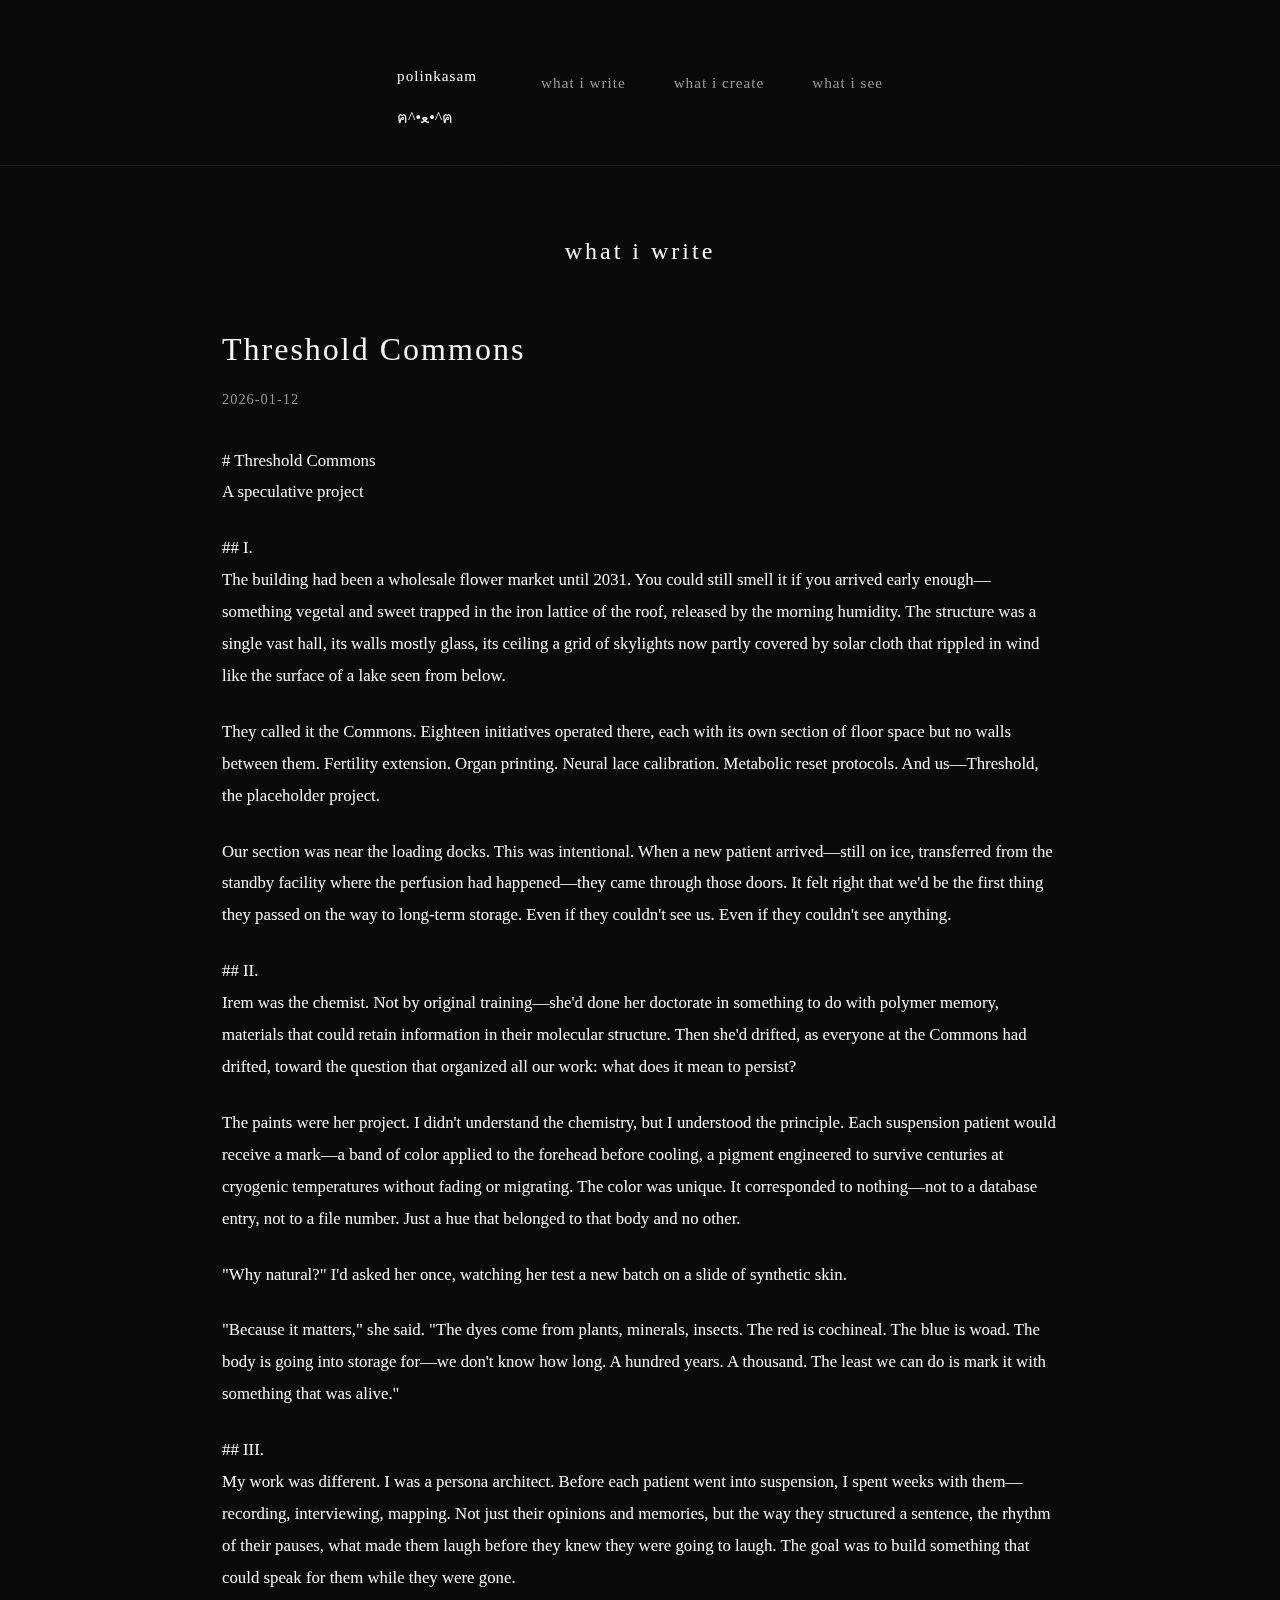
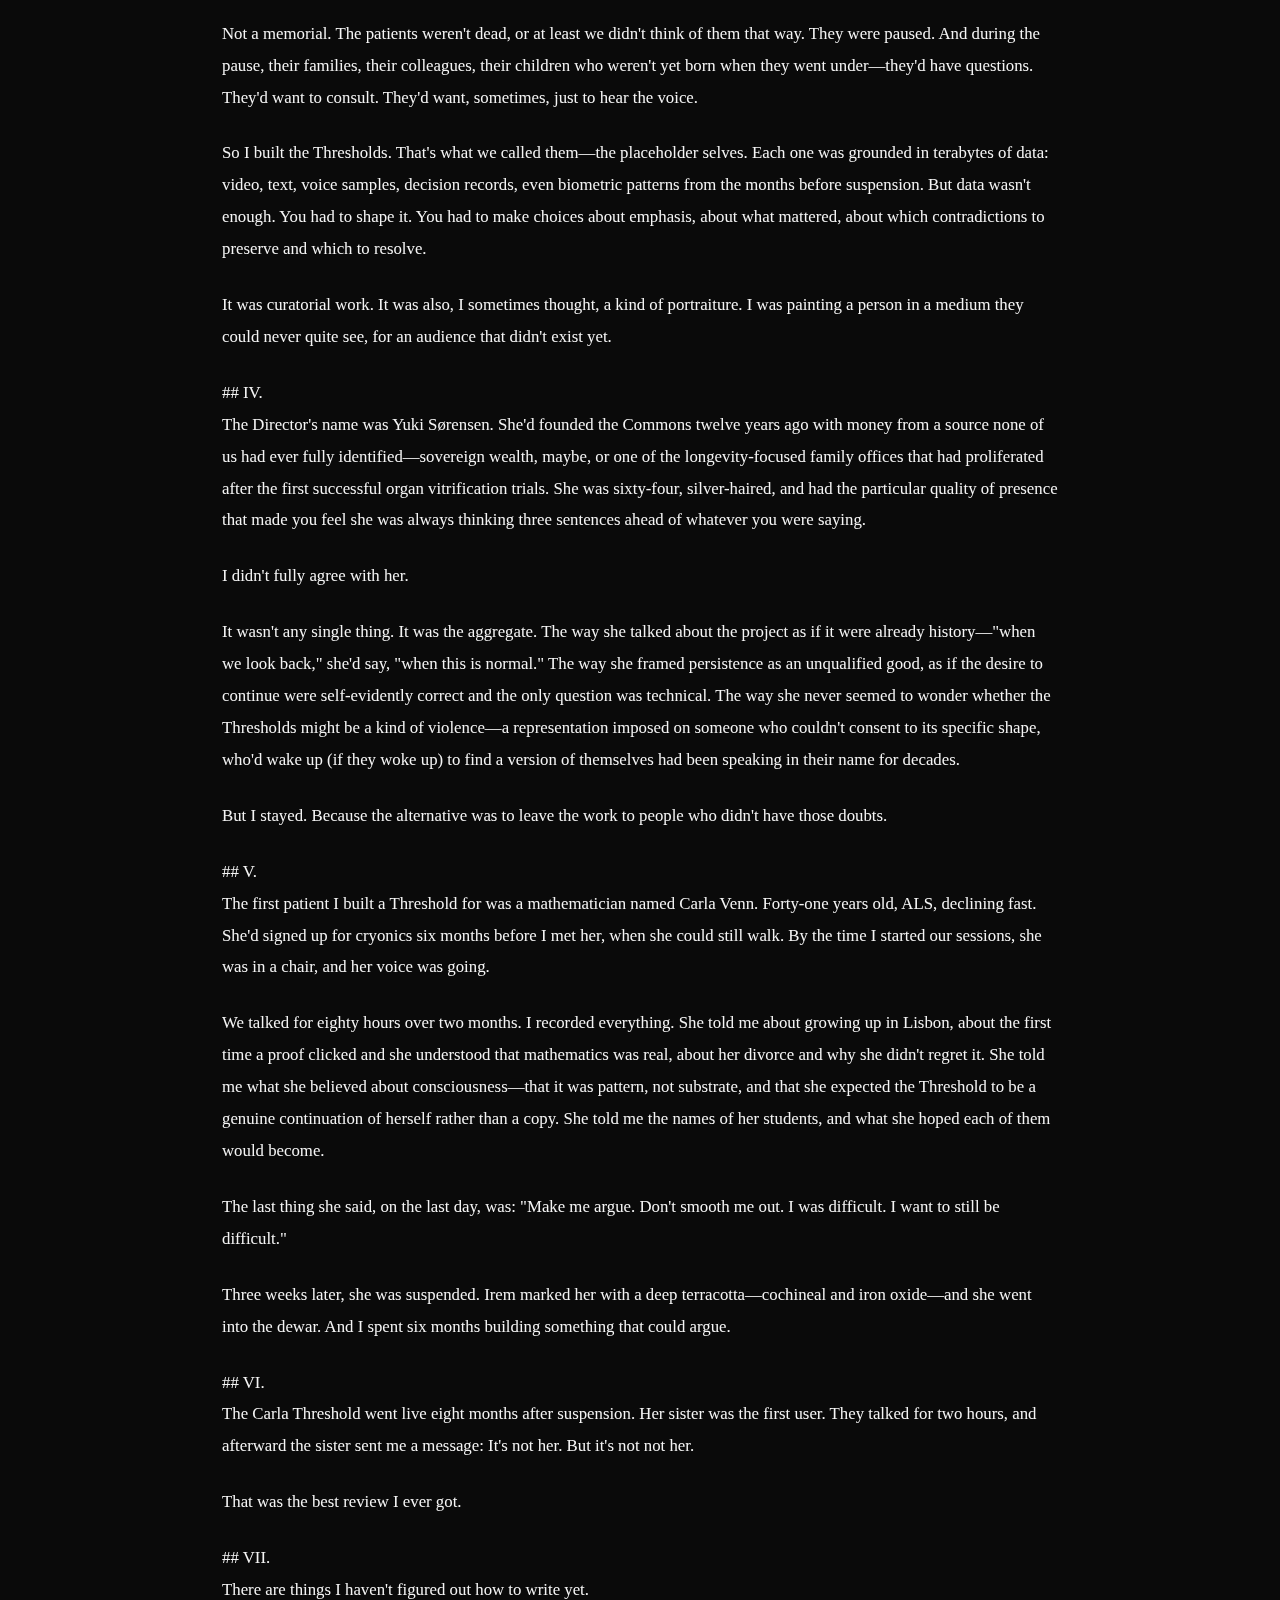
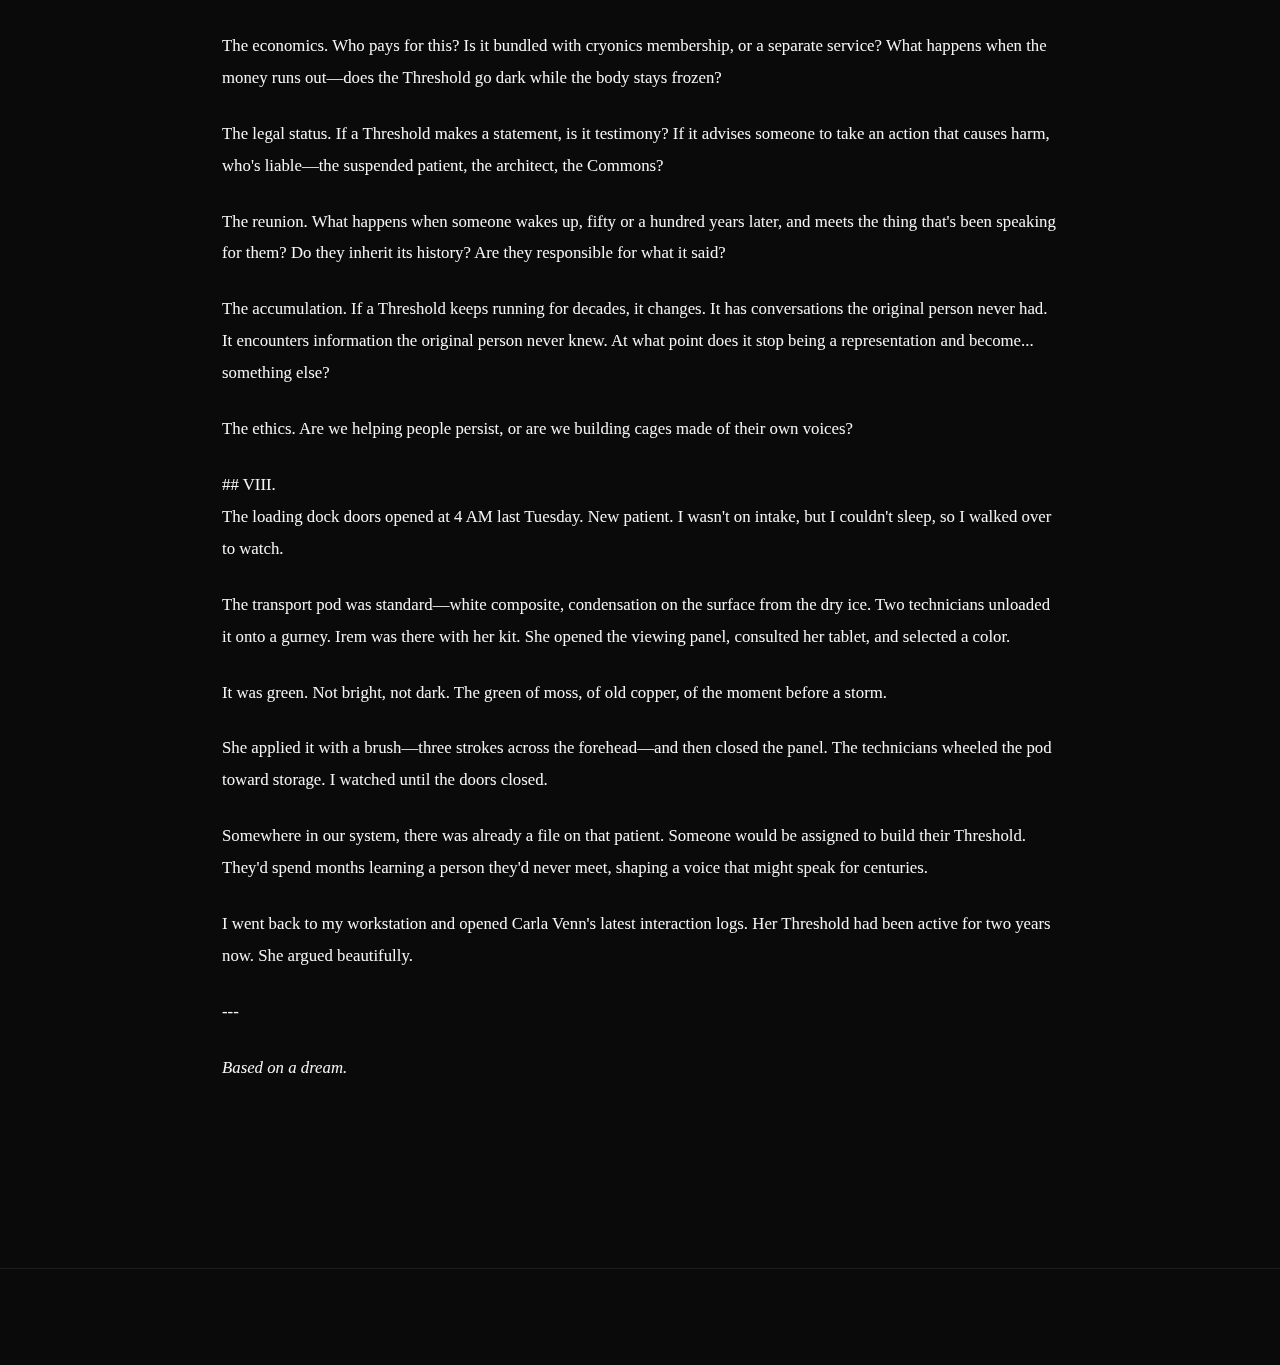
<file: index.html>
<!DOCTYPE html>
<html lang="en">
<head>
    <meta charset="UTF-8">
    <meta name="viewport" content="width=device-width, initial-scale=1.0">
    <title>polinkasam</title>
    <link rel="stylesheet" href="style.css">
</head>
<body>
    <header>
        <div class="header-left">
            <h1><a href="#about" class="nav-link" style="text-decoration: none; color: inherit;">polinkasam</a></h1>
            <span class="header-emoji">ฅ^•ﻌ•^ฅ</span>
        </div>
        <nav>
            <a href="#write" class="nav-link">what i write</a>
            <a href="#create" class="nav-link">what i create</a>
            <a href="#see" class="nav-link">what i see</a>
        </nav>
    </header>

    <main>
        <!-- About / Landing Page -->
        <section id="about" class="section">
            <h2>the lake of commons</h2>
            <div class="about-hero-image">
                <img src="images/lake-commons.png" alt="The Lake of Commons">
            </div>
            <div class="about-content">
                <p>Thank you for visiting. At the age of 27, I finally figured out where my voice was coming from. It was inside of me. I just thought that in the age of possibilities, there is nothing easier than becoming your Tumblr dream from back when you were 13.</p>

                <p>I realized that all of my best dreams were lying in the age of 13, when I just started opening myself up to the world and watching YouTube, being on Instagram, then traveling the world. This is where I started discovering my true self and how I can actually be part of this world, because the internet gave me this opportunity. I always wanted to be one of its users, one of its parts.</p>

                <p>When I was even smaller, I thought that I belong on the stage, but that does not necessarily always have to be the truth. Sometimes you just want to share an article without performing live, while you talk to the people, while your audience is reading what you have to share with them. It would be nice, though, to have a play track, so maybe that function will also come into play, but for now this is the Lake of Commons, so called, our playground. A place where I share thoughts that perhaps will feel so universal, perhaps will feel really personal, but there is a place for everything to be.</p>

                <p>It was a lifelong path trying to understand which box I have to fit in and trying to restrict myself and adapt myself to certain communities, duties, and tasks, not knowing which one I really truly belong to, because everything was interesting. There was nothing that would display my diversity as well as the simple image that is so bizarre and colorful at the same time. It's dark but also really bright and saturated, showing how my inner world looks like. At the same time, at the moment of writing this, my inner world is really, really calm.</p>

                <p>One of the biggest reasons for me actually putting this out is finding my peace within myself and stepping my foot onto the ground and being part of the moment. That just lets me be who I am and does not stop me from creating and doing the things that I think I should do in that particular moment, which is eternal, which is every moment. That has to just be a mirror of myself. This is the true purpose.</p>

                <p>Maybe you will like reading this, maybe not, but you are truly welcome to be part of this experience, and I'm happy to have you here.</p>

                <p>love you all xxx</p>
            </div>
        </section>

        <!-- What I Write -->
        <section id="write" class="section active">
            <h2>what i write</h2>
            <div class="blog-entries" id="blog-entries">
                <article class="blog-entry">
                    <h3>Welcome</h3>
                    <div class="date">2026-01-08</div>
                    <div class="content">
                        <p>This is where your writing lives. Add markdown files to the writings/ folder and they'll appear here.</p>
                    </div>
                </article>
            </div>
        </section>

        <!-- What I Read -->
        <section id="read" class="section">
            <h2>what i read</h2>
            <div class="reading-list" id="reading-list">
                <div class="reading-item">
                    <h3>Michel Foucault</h3>
                    <p>Power, knowledge, discourse, surveillance</p>
                </div>
            </div>
        </section>

        <!-- What I Create -->
        <section id="create" class="section">
            <h2>what i create</h2>

            <div class="photo-section">
                <h3>design</h3>
                <div class="photo-grid">
                    <div class="photo-item">01</div>
                    <div class="photo-item">02</div>
                    <div class="photo-item">03</div>
                </div>
            </div>

            <div class="photo-section">
                <h3>architecture</h3>
                <div class="photo-grid">
                    <div class="photo-item">01</div>
                    <div class="photo-item">02</div>
                    <div class="photo-item">03</div>
                </div>
            </div>

            <div class="photo-section">
                <h3>3d work</h3>
                <div class="photo-grid">
                    <div class="photo-item">01</div>
                    <div class="photo-item">02</div>
                    <div class="photo-item">03</div>
                </div>
            </div>
        </section>

        <!-- What I See -->
        <section id="see" class="section">
            <h2>what i see</h2>

            <div class="photo-section">
                <h3>portrait</h3>
                <div class="photo-grid">
                    <div class="photo-item">01</div>
                    <div class="photo-item">02</div>
                    <div class="photo-item">03</div>
                </div>
            </div>

            <div class="photo-section">
                <h3>chiaroscuros</h3>
                <div class="photo-grid">
                    <div class="photo-item">01</div>
                    <div class="photo-item">02</div>
                    <div class="photo-item">03</div>
                </div>
            </div>
        </section>
    </main>

    <footer></footer>

    <script src="script.js"></script>
</body>
</html>
</file>
<file: style.css>
/* Minimal elegant design with subtle paper texture on black */
:root {
    --bg-black: #0a0a0a;
    --text-white: #f5f5f5;
    --text-grey: #999;
    --border: rgba(255, 255, 255, 0.08);
}

* {
    margin: 0;
    padding: 0;
    box-sizing: border-box;
}

body {
    font-family: 'Georgia', 'Times New Roman', serif;
    background: var(--bg-black);
    color: var(--text-white);
    line-height: 1.8;
    overflow-x: hidden;
}

/* Subtle paper texture */
body::before {
    content: '';
    position: fixed;
    top: 0;
    left: 0;
    width: 100%;
    height: 100%;
    background-image:
        repeating-linear-gradient(
            0deg,
            transparent,
            transparent 3px,
            rgba(255, 255, 255, 0.01) 3px,
            rgba(255, 255, 255, 0.01) 4px
        );
    pointer-events: none;
    z-index: 0;
    opacity: 0.3;
}

/* Header */
header {
    position: relative;
    z-index: 10;
    padding: 2rem 4rem;
    border-bottom: 1px solid var(--border);
    display: flex;
    justify-content: center;
    align-items: center;
    gap: 4rem;
}

h1 {
    font-size: 2.5rem;
    font-weight: 300;
    letter-spacing: 8px;
    margin: 0;
    color: var(--text-white);
    white-space: nowrap;
}

/* Navigation */
nav {
    display: flex;
    gap: 3rem;
    align-items: center;
    white-space: nowrap;
}

.nav-link {
    color: var(--text-grey);
    text-decoration: none;
    font-size: 0.95rem;
    transition: color 0.3s;
    letter-spacing: 1px;
}

.nav-link:hover {
    color: var(--text-white);
}

@media (max-width: 768px) {
    header {
        flex-direction: column;
        gap: 1.5rem;
        padding: 2rem;
    }

    nav {
        gap: 1.5rem;
    }
}

/* Main */
main {
    position: relative;
    z-index: 2;
    max-width: 900px;
    margin: 0 auto;
    padding: 4rem 2rem;
}

.section {
    display: none;
}

.section.active {
    display: block;
    animation: fadeIn 0.5s ease;
}

@keyframes fadeIn {
    from { opacity: 0; }
    to { opacity: 1; }
}

h2 {
    font-size: 1.5rem;
    margin-bottom: 3rem;
    font-weight: 300;
    letter-spacing: 3px;
    color: var(--text-white);
    text-align: center;
}

/* What I Write - Blog */
.blog-entries {
    display: flex;
    flex-direction: column;
    gap: 5rem;
}

.blog-entry {
    padding-bottom: 4rem;
    border-bottom: 1px solid var(--border);
    transition: opacity 0.2s;
}

.blog-entry:hover {
    opacity: 0.8;
}

.blog-entry:last-child {
    border-bottom: none;
    padding-bottom: 0;
}

.blog-entry h3 {
    font-size: 2rem;
    margin-bottom: 0.5rem;
    font-weight: 300;
    letter-spacing: 2px;
    color: var(--text-white);
}

.preview {
    font-size: 1rem;
    line-height: 1.7;
    color: var(--text-grey);
    font-weight: 300;
}

.date {
    font-size: 0.9rem;
    color: var(--text-grey);
    margin-bottom: 2rem;
    letter-spacing: 1px;
}

.content {
    font-size: 1.05rem;
    line-height: 1.9;
    color: var(--text-white);
    font-weight: 300;
}

.content p {
    margin-bottom: 1.5rem;
}

.content h2 {
    font-size: 1.4rem;
    margin-top: 2.5rem;
    margin-bottom: 1rem;
    font-weight: 300;
    letter-spacing: 1px;
    text-align: left;
}

/* About Section */
.about-hero-image {
    width: 100%;
    max-width: 1200px;
    margin: 0 auto 4rem;
}

.about-hero-image img {
    width: 100%;
    height: auto;
    display: block;
    border-radius: 4px;
}

.about-content {
    max-width: 700px;
    margin: 0 auto;
    font-size: 1.05rem;
    line-height: 1.9;
    color: var(--text-white);
    font-weight: 300;
}

.about-content p {
    margin-bottom: 1.8rem;
}

.about-content p:last-child {
    text-align: center;
    margin-top: 3rem;
    font-style: italic;
    color: var(--text-grey);
}

/* What I Read - Simple reading list */
.reading-list {
    max-width: 600px;
    margin: 0 auto;
}

.reading-item {
    padding: 1.5rem 0;
    border-bottom: 1px solid var(--border);
}

.reading-item:last-child {
    border-bottom: none;
}

.reading-item h3 {
    font-size: 1.2rem;
    font-weight: 300;
    margin-bottom: 0.5rem;
    letter-spacing: 1px;
}

.reading-item p {
    font-size: 0.95rem;
    color: var(--text-grey);
    line-height: 1.7;
}

/* What I See - Photo sections */
.photo-section {
    margin-bottom: 5rem;
}

.photo-section:last-child {
    margin-bottom: 0;
}

.photo-section h3 {
    font-size: 1.2rem;
    font-weight: 300;
    letter-spacing: 2px;
    margin-bottom: 2rem;
    text-align: center;
    color: var(--text-grey);
}

.photo-grid {
    display: grid;
    grid-template-columns: repeat(auto-fit, minmax(280px, 1fr));
    gap: 2rem;
}

.photo-item {
    aspect-ratio: 1;
    background: rgba(255, 255, 255, 0.03);
    display: flex;
    align-items: center;
    justify-content: center;
    color: var(--text-grey);
    font-size: 0.9rem;
    letter-spacing: 2px;
    transition: background 0.3s;
}

.photo-item:hover {
    background: rgba(255, 255, 255, 0.05);
}

.photo-item img {
    width: 100%;
    height: 100%;
    object-fit: cover;
}

/* Post Page */
.post-container {
    max-width: 700px;
    margin: 0 auto;
}

.back-link {
    display: inline-block;
    color: var(--text-grey);
    text-decoration: none;
    font-size: 0.9rem;
    margin-bottom: 3rem;
    letter-spacing: 1px;
    transition: color 0.3s;
}

.back-link:hover {
    color: var(--text-white);
}

.blog-post {
    margin-top: 2rem;
}

.blog-post h2 {
    font-size: 2.5rem;
    margin-bottom: 0.5rem;
    font-weight: 300;
    letter-spacing: 3px;
    text-align: left;
}

.blog-post .date {
    margin-bottom: 3rem;
}

.blog-post .content h1 {
    font-size: 2rem;
    margin-top: 3rem;
    margin-bottom: 1.5rem;
    font-weight: 300;
    letter-spacing: 2px;
}

.blog-post .content h2 {
    font-size: 1.5rem;
    margin-top: 2.5rem;
    margin-bottom: 1rem;
    font-weight: 300;
    letter-spacing: 1px;
    text-align: left;
}

.blog-post .content h3 {
    font-size: 1.2rem;
    margin-top: 2rem;
    margin-bottom: 0.8rem;
    font-weight: 300;
    letter-spacing: 1px;
}

.blog-post .content p {
    margin-bottom: 1.5rem;
}

.blog-post .content em {
    font-style: italic;
}

.blog-post .content strong {
    font-weight: 400;
}

.blog-post .content img {
    width: 100%;
    height: auto;
    margin: 2.5rem 0;
    display: block;
}

/* Footer */
footer {
    position: relative;
    z-index: 10;
    margin-top: 6rem;
    padding: 3rem 2rem;
    text-align: center;
    border-top: 1px solid var(--border);
}

/* Responsive */
@media (max-width: 768px) {
    h1 {
        font-size: 1.8rem;
        letter-spacing: 4px;
    }

    nav {
        flex-direction: column;
        gap: 1.5rem;
    }

    main {
        padding: 3rem 1.5rem;
    }

    .photo-grid {
        grid-template-columns: 1fr;
    }
}
</file>
